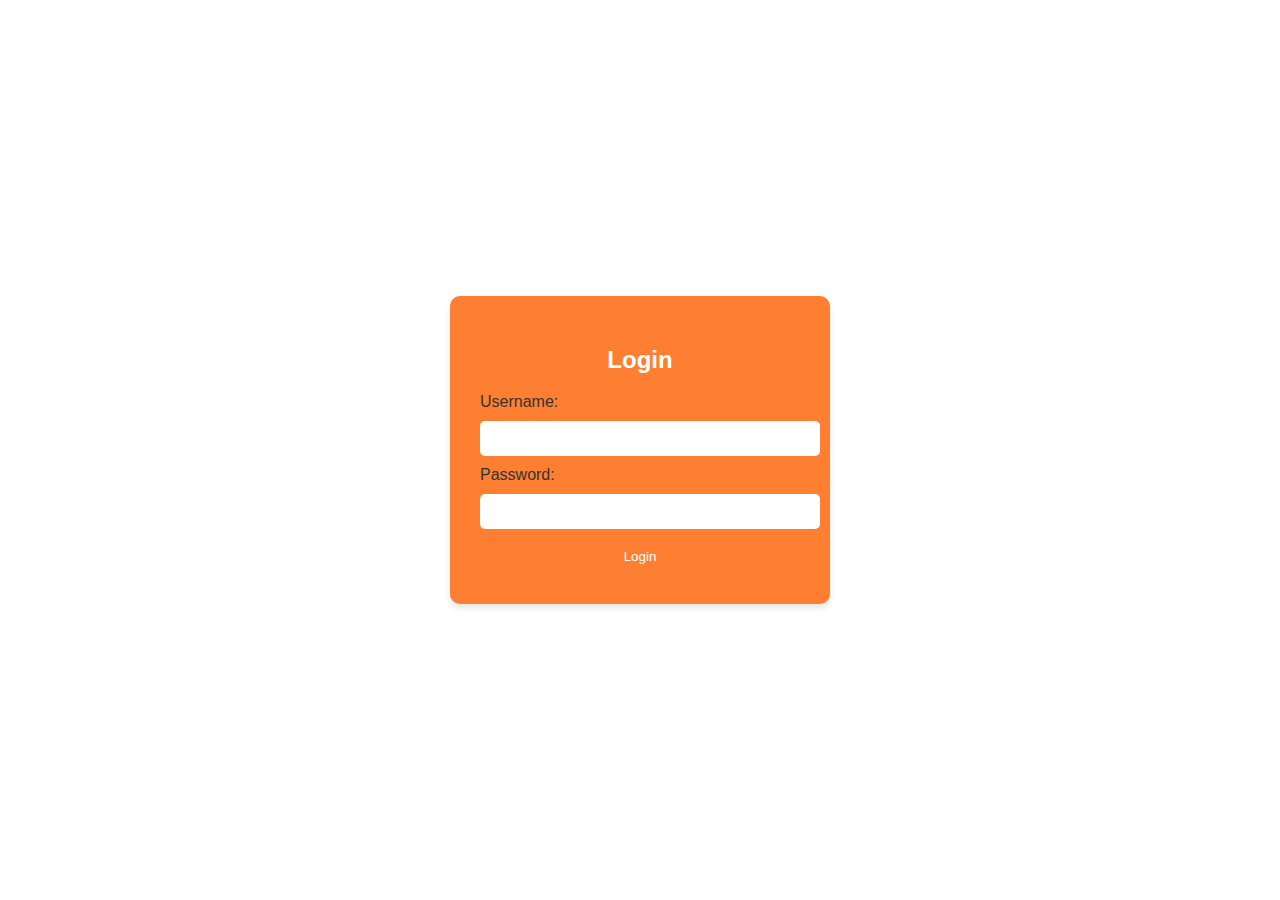
<file: login.html>
<!DOCTYPE html>
<html lang="en">
<head>
    <meta charset="UTF-8">
    <meta name="viewport" content="width=device-width, initial-scale=1.0">
    <title>Login - VTalent</title>
    <link rel="stylesheet" href="styles.css">
    <script src="script.js" defer></script>
</head>
<body>
    <div class="login-container">
        <form id="login-form" onsubmit="return validateForm()">
            <h2>Login</h2>
            <label for="username">Username:</label>
            <input type="text" id="username" name="username" required>
            <label for="password">Password:</label>
            <input type="password" id="password" name="password" required>
            <button type="submit">Login</button>
        </form>
    </div>
</body>
</html>
</file>
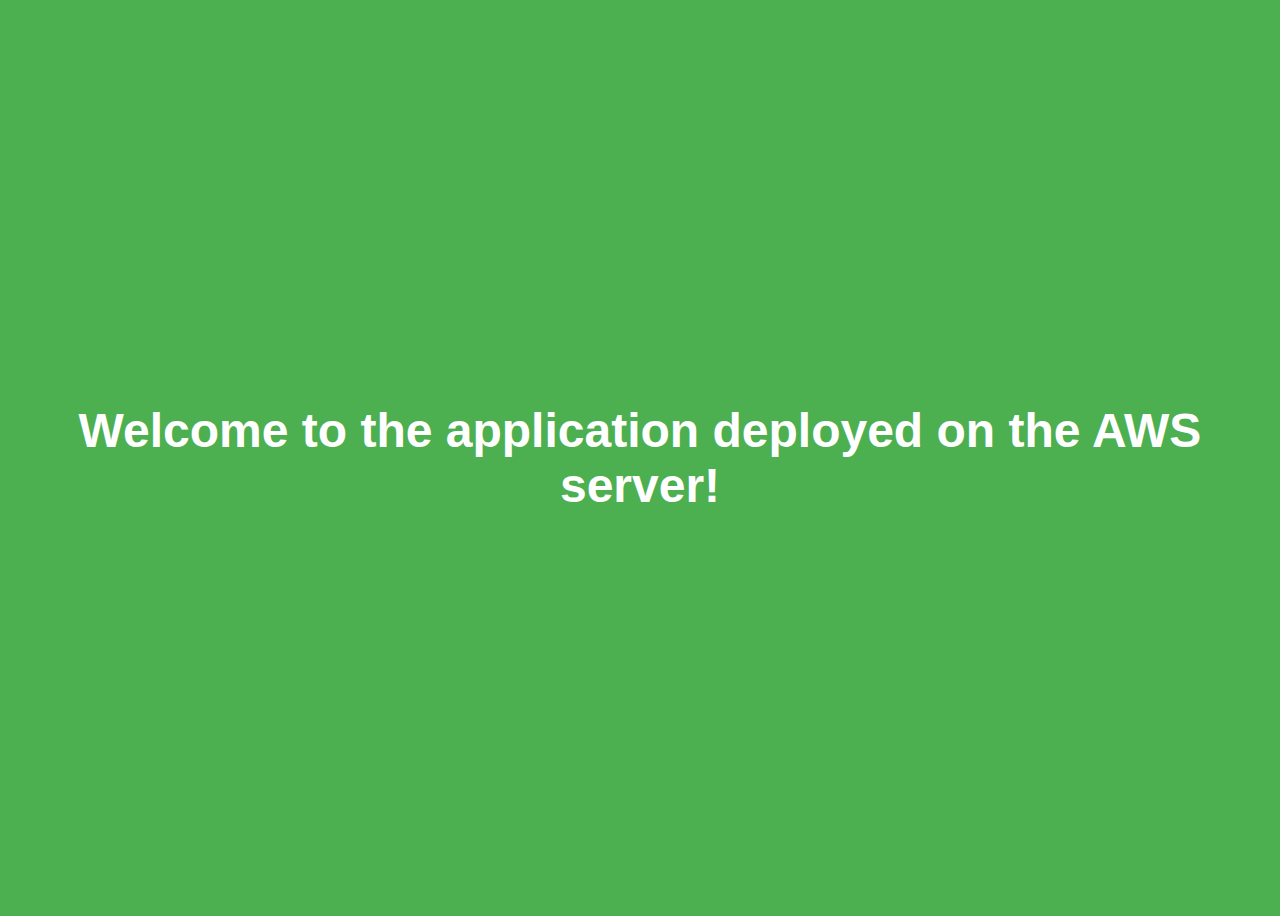
<file: welcome.html>
<!DOCTYPE html>
<html lang="en">
<head>
    <meta charset="UTF-8">
    <meta name="viewport" content="width=device-width, initial-scale=1.0">
    <title>Welcome</title>
    <style>
        body {
            font-family: 'Roboto', sans-serif;
            display: flex;
            justify-content: center;
            align-items: center;
            height: 100vh;
            background-color: #4CAF50;
            color: white;
            text-align: center;
        }

        h1 {
            font-size: 3rem;
            font-weight: bold;
        }
    </style>
</head>
<body>
    <h1>Welcome to the application deployed on the AWS server!</h1>
</body>
</html>
</file>
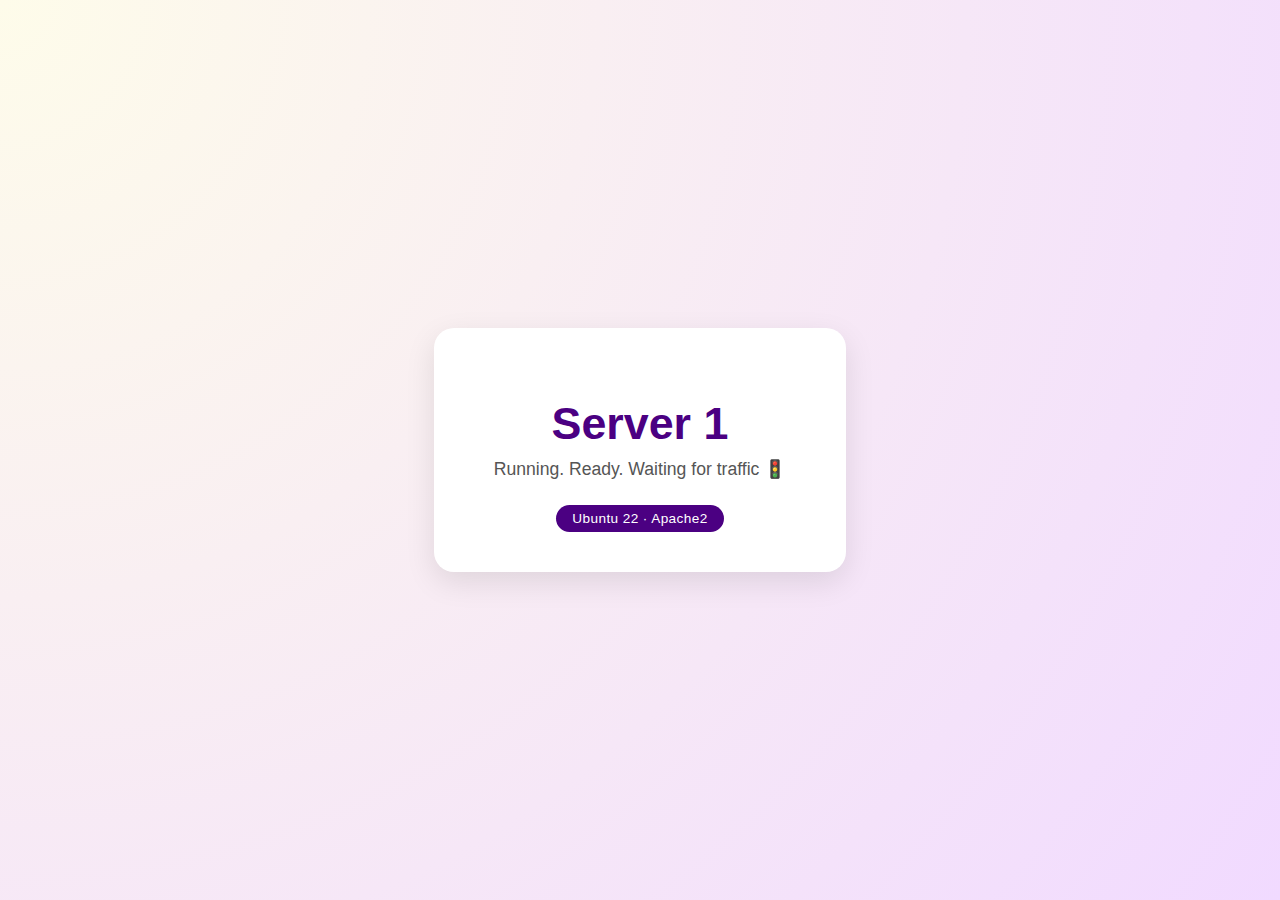
<file: Demo/Demo.html>
<!DOCTYPE html>
<html lang="en">
<head>
  <meta charset="UTF-8" />
  <title>Server 1 is Alive</title>
  <style>
    body {
      background: radial-gradient(circle at top left, #fefcea, #f1daff);
      font-family: 'Segoe UI', sans-serif;
      height: 100vh;
      margin: 0;
      display: flex;
      align-items: center;
      justify-content: center;
      color: #2d2d2d;
      text-align: center;
      animation: fadeIn 1.4s ease;
    }

    @keyframes fadeIn {
      from { opacity: 0; transform: translateY(15px); }
      to { opacity: 1; transform: translateY(0); }
    }

    .card {
      background: white;
      padding: 40px 60px;
      border-radius: 20px;
      box-shadow: 0 10px 30px rgba(0,0,0,0.1);
      max-width: 400px;
    }

    h1 {
      font-size: 2.8em;
      color: #4b0082;
      margin-bottom: 10px;
    }

    p {
      font-size: 1.1em;
      margin: 5px 0 15px 0;
      color: #555;
      animation: float 3s ease-in-out infinite;
    }

    @keyframes float {
      0%, 100% { transform: translateY(0); }
      50% { transform: translateY(-5px); }
    }

    .badge {
      display: inline-block;
      margin-top: 10px;
      padding: 6px 16px;
      border-radius: 25px;
      background-color: #4b0082;
      color: #fff;
      font-size: 0.85em;
      letter-spacing: 0.4px;
    }
  </style>
</head>
<body>
  <div class="card">
    <h1>Server 1</h1>
    <p>Running. Ready. Waiting for traffic 🚦</p>
    <div class="badge">Ubuntu 22 · Apache2</div>
  </div>
</body>
</html>
</file>
<file: styles.css>
/* General Styles */
body {
    font-family: Arial, sans-serif;
    margin: 0;
    padding: 0;
    background-color: #fff;
    color: #333;
}

h1, h2 {
    font-family: 'Arial', sans-serif;
}

header {
    background-color: #ff7f32;
    padding: 20px;
    text-align: center;
    color: white;
}

.hero {
    display: flex;
    justify-content: center;
    align-items: center;
    padding: 50px;
    background-color: #fff4e1;
}

.content {
    text-align: center;
    max-width: 800px;
}

.images {
    display: flex;
    justify-content: space-around;
    margin-top: 20px;
}

.images img {
    width: 200px;
    height: 150px;
    border-radius: 8px;
    box-shadow: 0 4px 6px rgba(0, 0, 0, 0.1);
}

footer {
    text-align: center;
    padding: 20px;
    background-color: #ff7f32;
    color: white;
}

.login-container {
    display: flex;
    justify-content: center;
    align-items: center;
    height: 100vh;
    background-color: #fff;
}

form {
    background-color: #ff7f32;
    padding: 30px;
    border-radius: 10px;
    width: 25%;
    box-shadow: 0 4px 6px rgba(0, 0, 0, 0.1);
}

form h2 {
    text-align: center;
    color: white;
}

input[type="text"], input[type="password"] {
    width: 100%;
    padding: 10px;
    margin: 10px 0;
    border: none;
    border-radius: 5px;
}

button {
    background-color: #ff7f32;
    color: white;
    padding: 10px 20px;
    width: 100%;
    border: none;
    border-radius: 5px;
    cursor: pointer;
}

button:hover {
    background-color: #e66a28;
}
</file>
